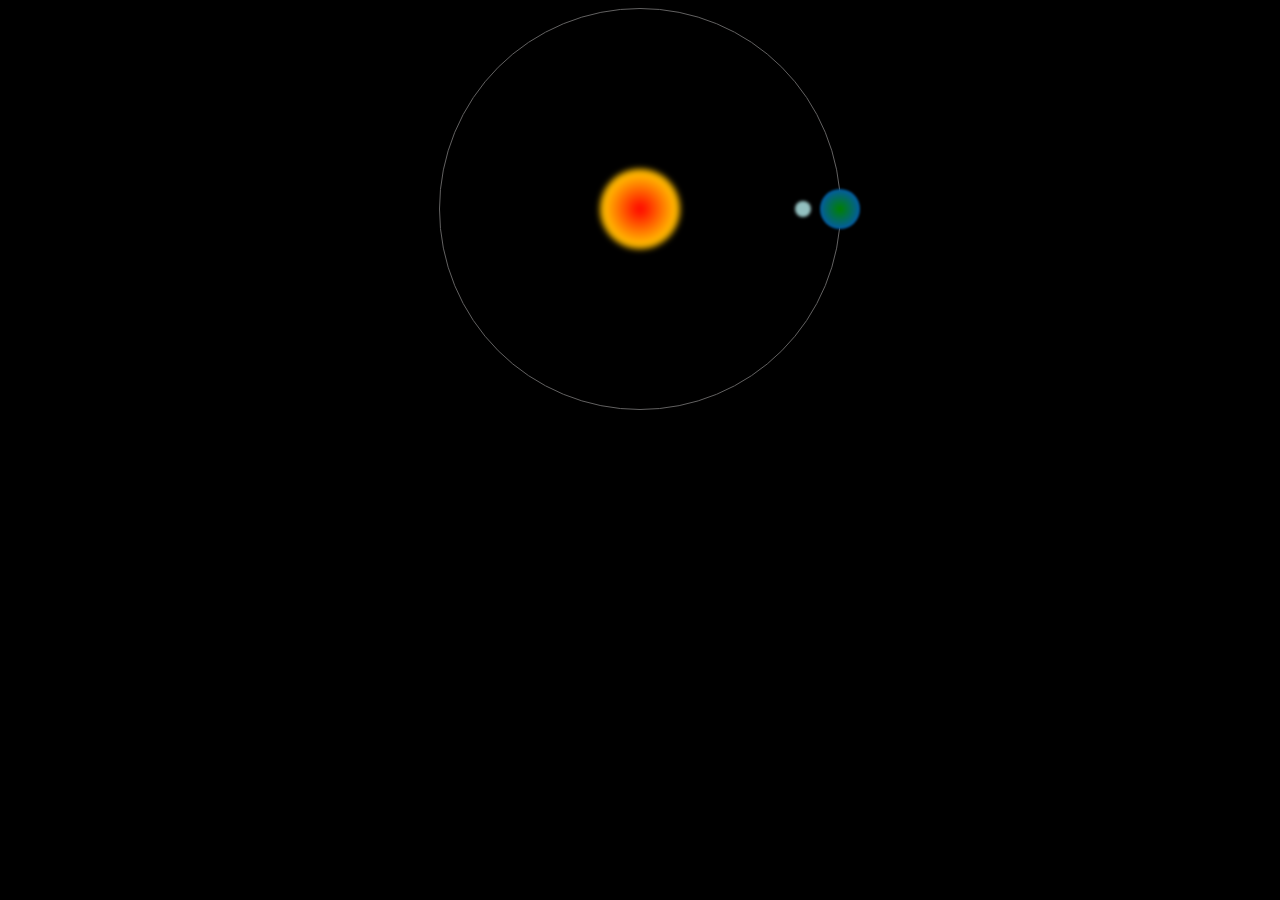
<file: index.html>
<!DOCTYPE html>
<html lang="en">
<head>
    <meta charset="UTF-8">
    <meta name="viewport" content="width=device-width, initial-scale=1.0">
    <title>Document</title>
    <link rel="stylesheet" href="style.css">
</head>
<body>
    <center>
        <div class="orbit">
            <div class="sun"></div>
            <div class="earth">
                <div class="moon"></div>
            </div>
        </div>
    </center>
</body>
</html>
</file>
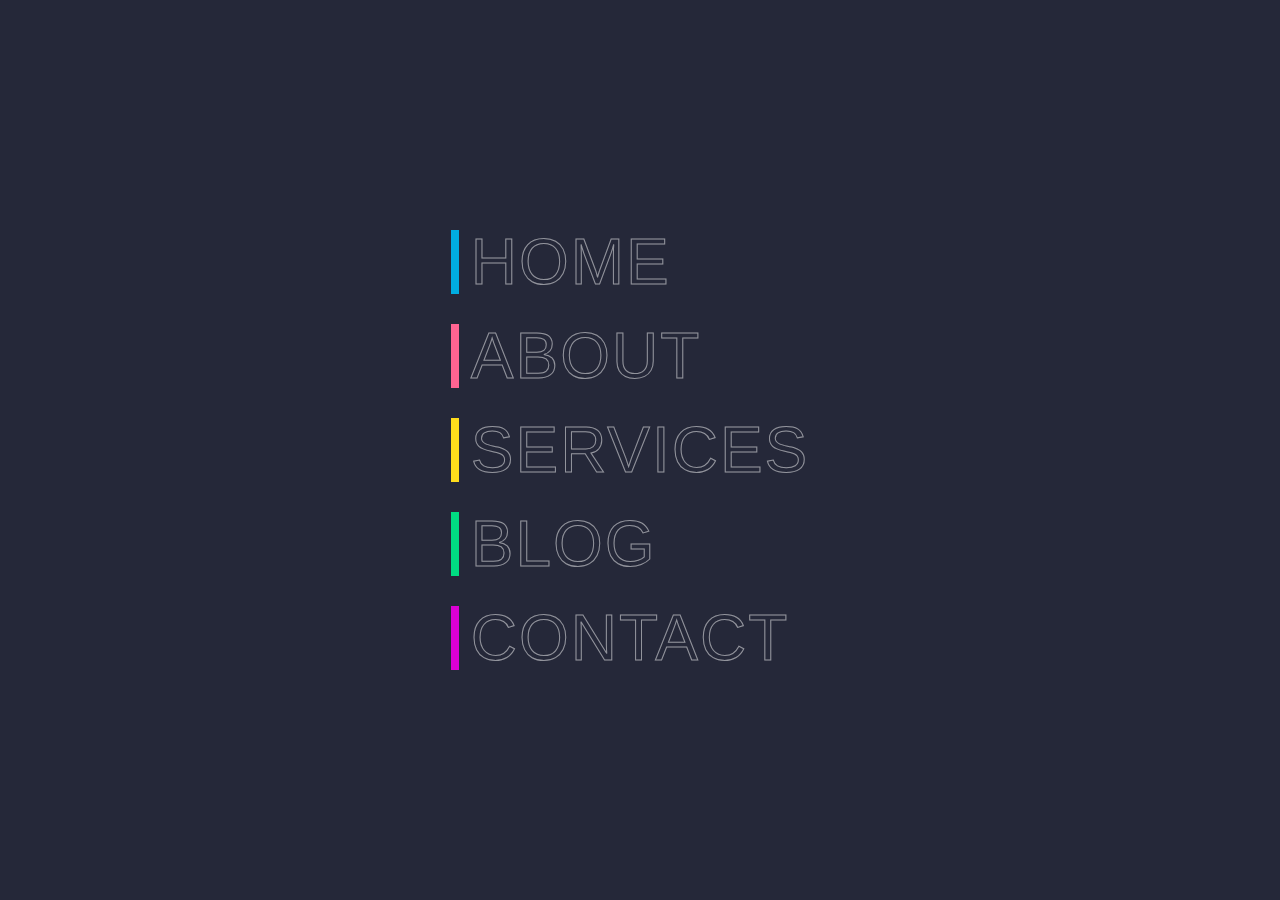
<file: home.html>
<!DOCTYPE html>
<html lang="en" >
<head>
  <meta charset="UTF-8">
  <title>Andev Web</title>
  <link rel="stylesheet" href="./home.css">

</head>
<body>
<ul>
  <li style="--clr:#00ade1">
    <a href="#" data-text=" Home"> Home </a>
  </li>
  <li style="--clr:#ff6492">
    <a href="#" data-text=" About"> About </a>
  </li>
  <li style="--clr:#ffdd1c">
    <a href="#" data-text=" Services"> Services </a>
  </li>
  <li style="--clr:#00dc82">
    <a href="#" data-text=" Blog"> Blog </a>
  </li>
  <li style="--clr:#dc00d4">
    <a href="#" data-text=" Contact"> Contact </a>
  </li>
</ul>  
</body>
</html>
</file>
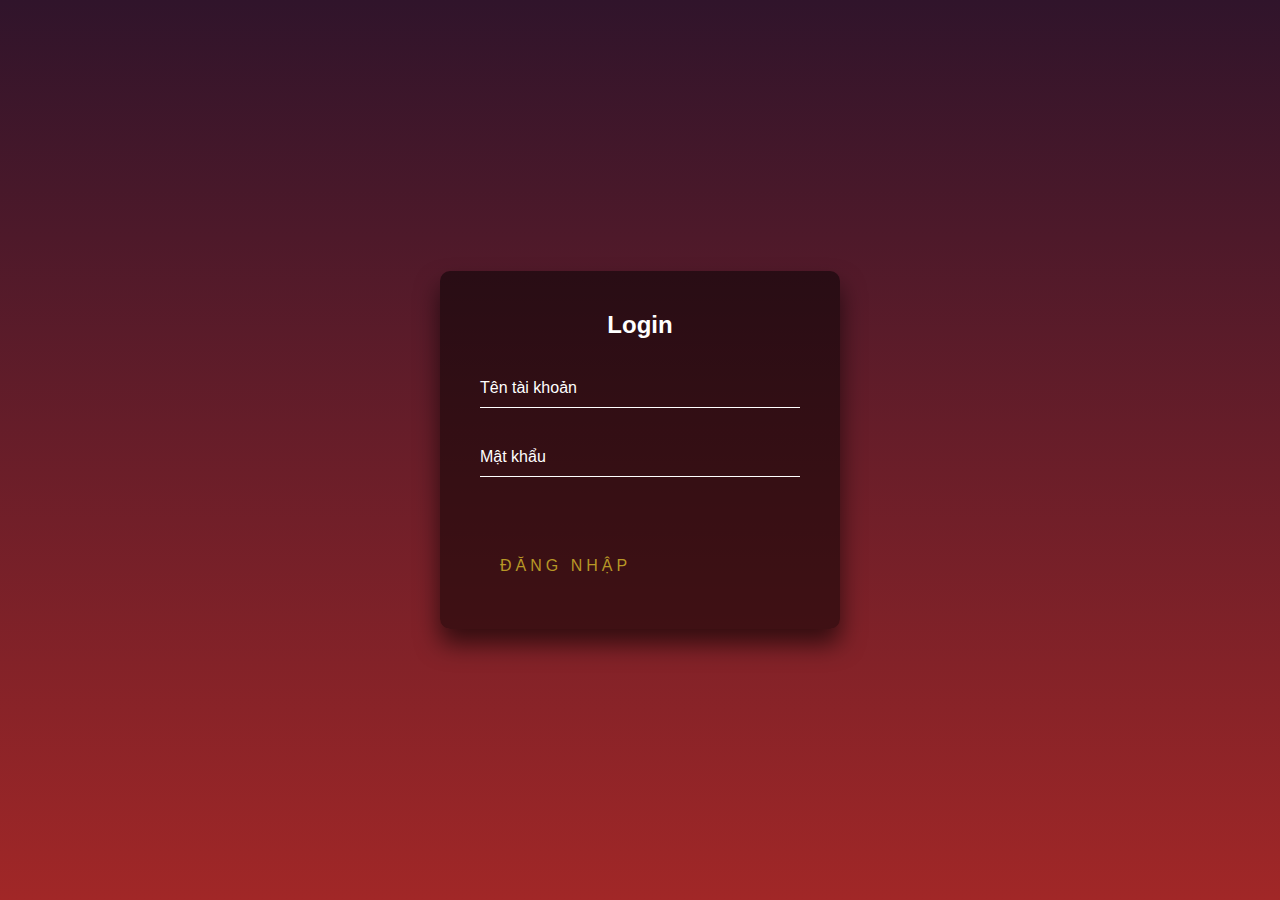
<file: index1.html>
<!doctype html>
<html lang="en">
<head>
  <title>Webleb</title>
  <!-- Required meta tags -->
  <meta charset="utf-8">
  <meta name="viewport" content="width=device-width, initial-scale=1, shrink-to-fit=no">
  <link rel="stylesheet" href="style1.css">
</head>
<body>
  <div class="login-box">
    <h2>Login</h2>
    <form>
      <div class="user-box">
        <input type="text" name="" required="">
        <label>Tên tài khoản</label>
      </div>
      <div class="user-box">
        <input type="password" name="" required="">
        <label>Mật khẩu</label>
      </div>
      <a href="#">
        <span></span>
        <span></span>
        <span></span>
        <span></span>
        Đăng nhập
      </a>
    </form>
  </div>
</body>
</html>
</file>
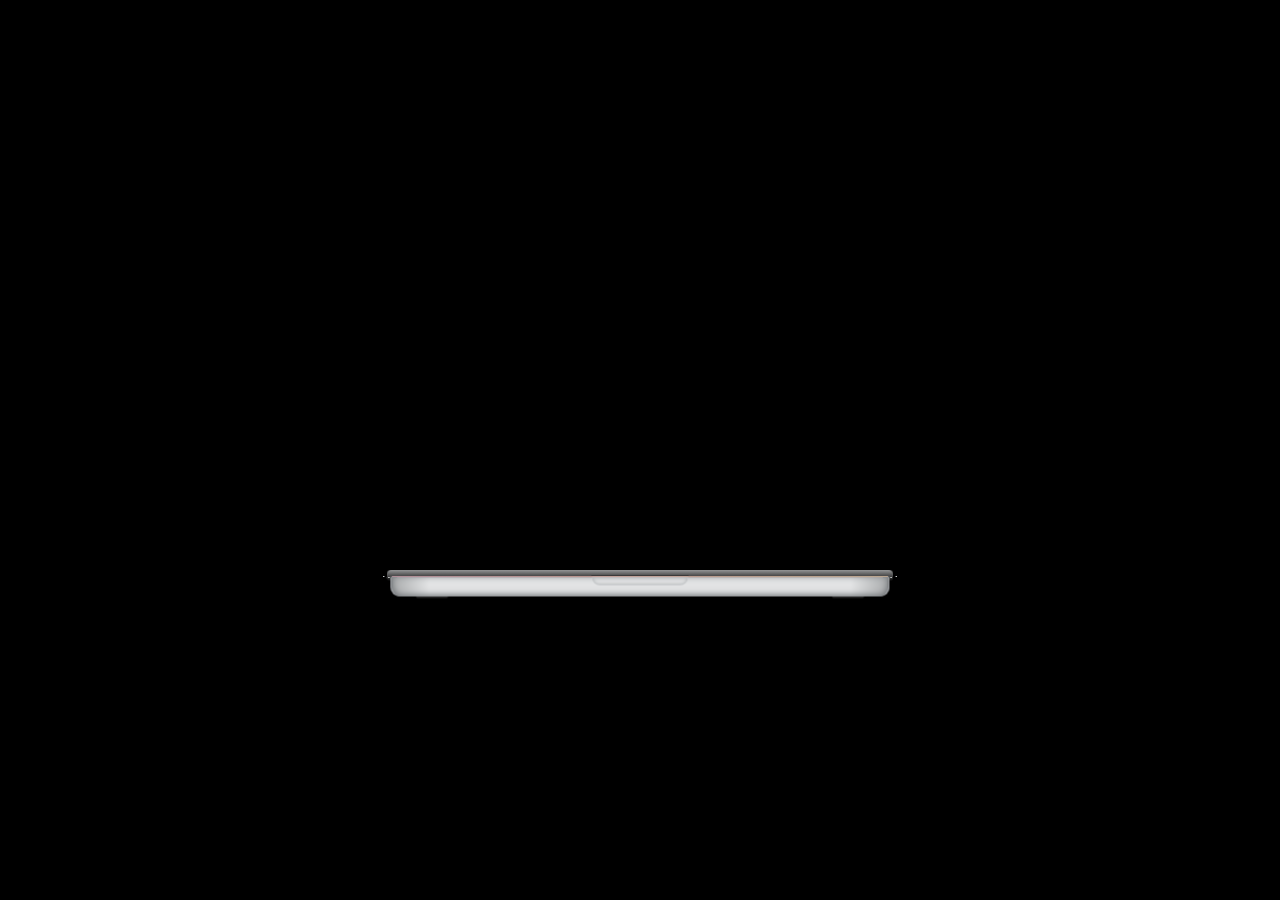
<file: macbook.html>
<!DOCTYPE html>
<html lang="en">

<head>
    <meta charset="UTF-8">
    <meta name="viewport" content="width=device-width, initial-scale=1.0">
    <title>Andev Web</title>
    <link rel="stylesheet" href="macbook.css">
    <link href="https://fonts.googleapis.com/css2?family=Poppins:wght@400;700&display=swap" rel="stylesheet">
</head>

<body>
  <div class="laptop">
    <div class="screen">
      <div class="header"></div>
      <div class="text">Hello Andev Web</div>
    </div>
    <div class="keyboard"></div>
  </div>
      
</body>

</html>
</file>
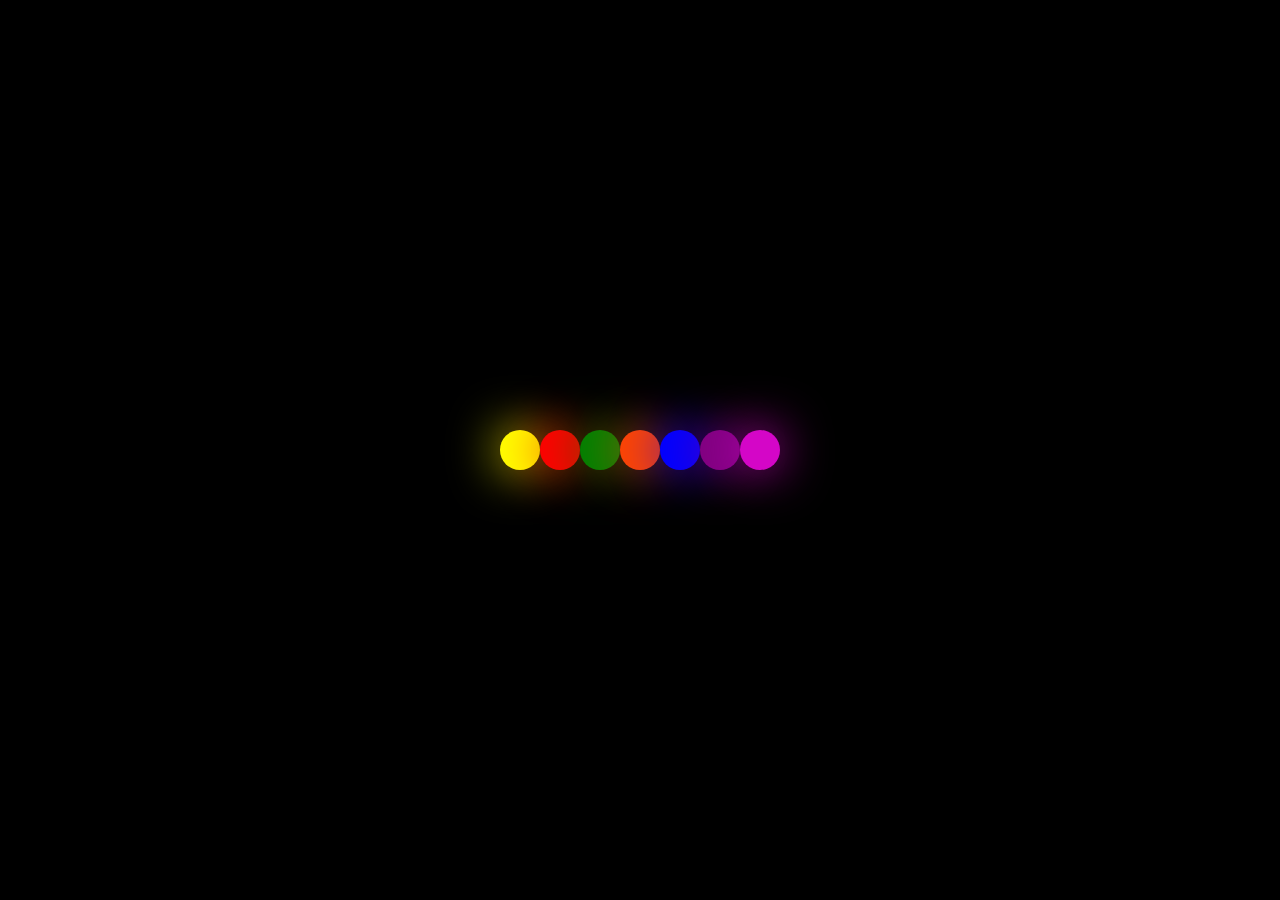
<file: neon.html>
<!DOCTYPE html>
<html lang="en">
<head>
    <meta charset="UTF-8">
    <meta name="viewport" content="width=device-width, initial-scale=1.0">
    <link rel="stylesheet" href="neon.css">
    <title>Neon Glowing Effect</title>
</head>
<body>
    
    <ul>
        <li></li>
        <li></li>
        <li></li>
        <li></li>
        <li></li>
        <li></li>
        <li></li>
    </ul>
    
</body>
</html>
</file>
<file: style.css>
body {
    background-color: black;
    display: flex;
    flex-direction: column;
    justify-content: center;
}

.orbit {
    width: 400px;
    height: 400px;
    border: 1px solid rgb(98, 97, 97);
    border-radius: 50%;
}

.sun {
    position: relative;
    width: 80px;
    height: 80px;
    border-radius: 50%;
    background: radial-gradient(rgb(255, 0, 0), orange 55%, yellow);
    top: 160px;
    filter: blur(3px);
}

.earth {
    position: relative;
    width: 40px;
    height: 40px;
    border-radius: 50%;
    background: radial-gradient(green, rgb(6, 77, 231));
    top: 100px;
    left: 200px;
    filter: blur(1px);
    transform: -180px 20px;
    animation: rotate-around-sun 60s infinite linear;
}

.moon {
    position: absolute;
    width: 16px;
    height: 16px;
    border-radius: 50%;
    background-color: #addd;
    top: 12px;
    left: -25px;
    filter: blur(1px);
    transform-origin: 45px 8px;
animation: rotate-around-earth 30s infinite linear;
}

@keyframes rotate-around-sun {
    0% {
        transform: rotate(0deg);
    }

    100% {
        transform: rotate(360deg);
    }
}

@keyframes rotale-around-earth {
    0% {
        transform: rotate(0deg);
    }

    100% {
        transform: rotate(360deg);
    }
}
</file>
<file: home.css>
* {
    box-sizing: border-box;
    padding: 0;
    margin: 0;
    font-family: 'Mochiy Pop One', sans-serif;
  }
  
  body {
    display: flex;
    justify-content: center;
    align-items: center;
    min-height: 100vh;
    background: #252839;
  }
  ul {
    position: relative;
    display: flex;
    flex-direction: column;
    gap: 30px;
  }
  ul li {
    position: relative;
    list-style: none;
  }
  ul li a {
    font-size: 4em;
    text-decoration: none;
    letter-spacing: 2px;
    line-height: 1em;
    text-transform: uppercase;
    color: transparent;
    -webkit-text-stroke: 1px rgba(255, 255, 255, 0.5);
  }
  ul li a::before {
    content: attr(data-text);
    position: absolute;
    color: var(--clr);
    width: 0;
    overflow: hidden;
    transition: 1s;
    border-right: 8px solid var(--clr);
    -webkit-text-stroke: 1px var(--clr);
  }
  ul li a:hover::before {
    width: 100%;
    filter: drop-shadow(0 0 25px var(--clr))
  }
</file>
<file: style1.css>
html {
    height: 100%;
  }
  body {
    margin:0;
    padding:0;
    font-family: sans-serif;
    background: linear-gradient(#30142b, #a12727);
  }
  
  .login-box {
    position: absolute;
    top: 50%;
    left: 50%;
    width: 400px;
    padding: 40px;
    transform: translate(-50%, -50%);
    background: rgba(0,0,0,.5);
    box-sizing: border-box;
    box-shadow: 0 15px 25px rgba(0,0,0,.6);
    border-radius: 10px;
  }
  
  .login-box h2 {
    margin: 0 0 30px;
    padding: 0;
    color: #fff;
    text-align: center;
  }
  
  .login-box .user-box {
    position: relative;
  }
  
  .login-box .user-box input {
    width: 100%;
    padding: 10px 0;
    font-size: 16px;
    color: #fff;
    margin-bottom: 30px;
    border: none;
    border-bottom: 1px solid #fff;
    outline: none;
    background: transparent;
  }
  .login-box .user-box label {
    position: absolute;
    top:0;
    left: 0;
    padding: 10px 0;
    font-size: 16px;
    color: #fff;
    pointer-events: none;
    transition: .5s;
  }
  
  .login-box .user-box input:focus ~ label,
  .login-box .user-box input:valid ~ label {
    top: -20px;
    left: 0;
    color: #f68e44;
    font-size: 12px;
  }
  
  .login-box form a {
    position: relative;
    display: inline-block;
    padding: 10px 20px;
    color: #b79726;
    font-size: 16px;
    text-decoration: none;
    text-transform: uppercase;
    overflow: hidden;
    transition: .5s;
    margin-top: 40px;
    letter-spacing: 4px
  }
  
  .login-box a:hover {
    background: #f49803;
    color: #fff;
    border-radius: 5px;
    box-shadow: 0 0 5px #f4c803,
                0 0 25px #bd9d0b,
                0 0 50px #f4e403,
                0 0 100px #d5cf1e;
  }
  
  .login-box a span {
    position: absolute;
    display: block;
  }
  
  .login-box a span:nth-child(1) {
    top: 0;
    left: -100%;
    width: 100%;
    height: 2px;
    background: linear-gradient(90deg, transparent, #f4c003);
    animation: btn-anim1 1s linear infinite;
  }
  
  @keyframes btn-anim1 {
    0% {
      left: -100%;
    }
    50%,100% {
      left: 100%;
    }
  }
  
  .login-box a span:nth-child(2) {
    top: -100%;
    right: 0;
    width: 2px;
    height: 100%;
    background: linear-gradient(180deg, transparent, #f4bc03);
    animation: btn-anim2 1s linear infinite;
    animation-delay: .25s
  }
  
  @keyframes btn-anim2 {
    0% {
      top: -100%;
    }
    50%,100% {
      top: 100%;
    }
  }
  
  .login-box a span:nth-child(3) {
    bottom: 0;
    right: -100%;
    width: 100%;
    height: 2px;
    background: linear-gradient(270deg, transparent, #f4dc03);
    animation: btn-anim3 1s linear infinite;
    animation-delay: .5s
  }
  
  @keyframes btn-anim3 {
    0% {
      right: -100%;
    }
    50%,100% {
      right: 100%;
    }
  }
  
  .login-box a span:nth-child(4) {
    bottom: -100%;
    left: 0;
    width: 2px;
    height: 100%;
    background: linear-gradient(360deg, transparent, #f4b003);
    animation: btn-anim4 1s linear infinite;
    animation-delay: .75s
  }
  
  @keyframes btn-anim4 {
    0% {
      bottom: -100%;
    }
    50%,100% {
      bottom: 100%;
    }
  }
</file>
<file: macbook.css>
body {
    display: flex;
    justify-content: center;
    align-items: center;
    height: 100vh;
    margin: 0;
    background-color: #000000;
    font-family: 'Poppins', sans-serif;
  }
  
  .laptop {
    transform: scale(0.8);
  }
  .screen {
    border-radius: 20px;
    box-shadow: inset 0 0 0 2px #c8cacb, inset 0 0 0 10px #000;
    height: 318px;
    width: 518px;
    margin: 0 auto;
    padding: 9px 9px 23px 9px;
    position: relative;
    display: flex;
    align-items: center;
    justify-content: center;
    background-image: linear-gradient(
      15deg,
      #3f51b1 0%,
      #5a55ae 13%,
      #7b5fac 25%,
      #8f6aae 38%,
      #a86aa4 50%,
      #cc6b8e 62%,
      #f18271 75%,
      #f3a469 87%,
      #f7c978 100%
    );
    transform-style: preserve-3d;
    transform: perspective(1900px) rotateX(-88.5deg);
    transform-origin: 50% 100%;
    animation: open 4s infinite alternate;
  }
  @keyframes open {
    0% {
      transform: perspective(1900px) rotateX(-88.5deg);
    }
    100% {
      transform: perspective(1000px) rotateX(0deg);
    }
  }
  .screen::before {
    content: "";
    width: 518px;
    height: 12px;
    position: absolute;
    background: linear-gradient(#979899, transparent);
    top: -3px;
    transform: rotateX(90deg);
    border-radius: 5px 5px;
  }
  
  .text {
    font-family: -apple-system, BlinkMacSystemFont, "Segoe UI", Roboto, Oxygen,
      Ubuntu, Cantarell, "Open Sans", "Helvetica Neue", sans-serif;
    color: #fff;
    letter-spacing: 1px;
    text-shadow: 0 0 5px #fff;
  }
  .header {
    width: 100px;
    height: 12px;
    position: absolute;
    background-color: #000;
    top: 10px;
    left: 50%;
    transform: translate(-50%, -0%);
    border-radius: 0 0 6px 6px;
  }
  .screen::after {
    background: linear-gradient(to bottom, #272727, #0d0d0d);
    border-radius: 0 0 20px 20px;
    bottom: 2px;
    content: "";
    height: 24px;
    left: 2px;
    position: absolute;
    width: 514px;
  }
  .keyboard {
    background: radial-gradient(circle at center, #e2e3e4 85%, #a9abac 100%);
    border: solid #a0a3a7;
    border-radius: 2px 2px 12px 12px;
    border-width: 1px 2px 0 2px;
    box-shadow: inset 0 -2px 8px 0 #6c7074;
    height: 24px;
    margin-top: -10px;
    position: relative;
    width: 620px;
    z-index: 9;
  }
  .keyboard::after {
    background: #e2e3e4;
    border-radius: 0 0 10px 10px;
    box-shadow: inset 0 0 4px 2px #babdbf;
    content: "";
    height: 10px;
    left: 50%;
    margin-left: -60px;
    position: absolute;
    top: 0;
    width: 120px;
  }
  .keyboard::before {
    background: 0 0;
    border-radius: 0 0 3px 3px;
    bottom: -2px;
    box-shadow: -270px 0 #272727, 250px 0 #272727;
    content: "";
    height: 2px;
    left: 50%;
    margin-left: -10px;
    position: absolute;
    width: 40px;
  }
</file>
<file: neon.css>
body{
    margin: 0;
    padding: 0;
    background-color: black;
}
ul{
    position: absolute;
    top: 50%;
    left: 50%;
    transform: translate(-50% , -50%);
    margin: 0;
        padding: 0;
     display: flex;
}
ul li{
    list-style: none;
    width: 40px;
    height: 40px;
    background: white;
    border-radius: 50%;
    animation: glow 1.6s ease-in-out infinite;
}
@keyframes glow{
    0%,40%,100% {
        transform: scale(0.2);
    }
    20%{
        transform:scale(1);
    }
}
ul li:nth-child(1){
    animation-delay: -1.4s;
    background: yellow;
    box-shadow:0 0 50px yellow;
}
ul li:nth-child(2){
    animation-delay: -1.2s;
    background: red;
    box-shadow:0 0 50px red;
}
ul li:nth-child(3){
    animation-delay: -1s;
    background: green;
    box-shadow:0 0 50px green;
}
ul li:nth-child(4){
    animation-delay: -0.8s;
    background: orangered;
    box-shadow:0 0 50px orangered;
}
ul li:nth-child(5){
    animation-delay: -0.6s;
    background: blue;
    box-shadow:0 0 50px blue;
}
ul li:nth-child(6){
    animation-delay: -0.4s;
    background:purple ;
    box-shadow:0 0 50px purple;
}
ul li:nth-child(7){
    animation-delay: -0.2s;
    background: rgb(212, 6, 199);
    box-shadow:0 0 50px rgb(212, 6, 199);
}
</file>
